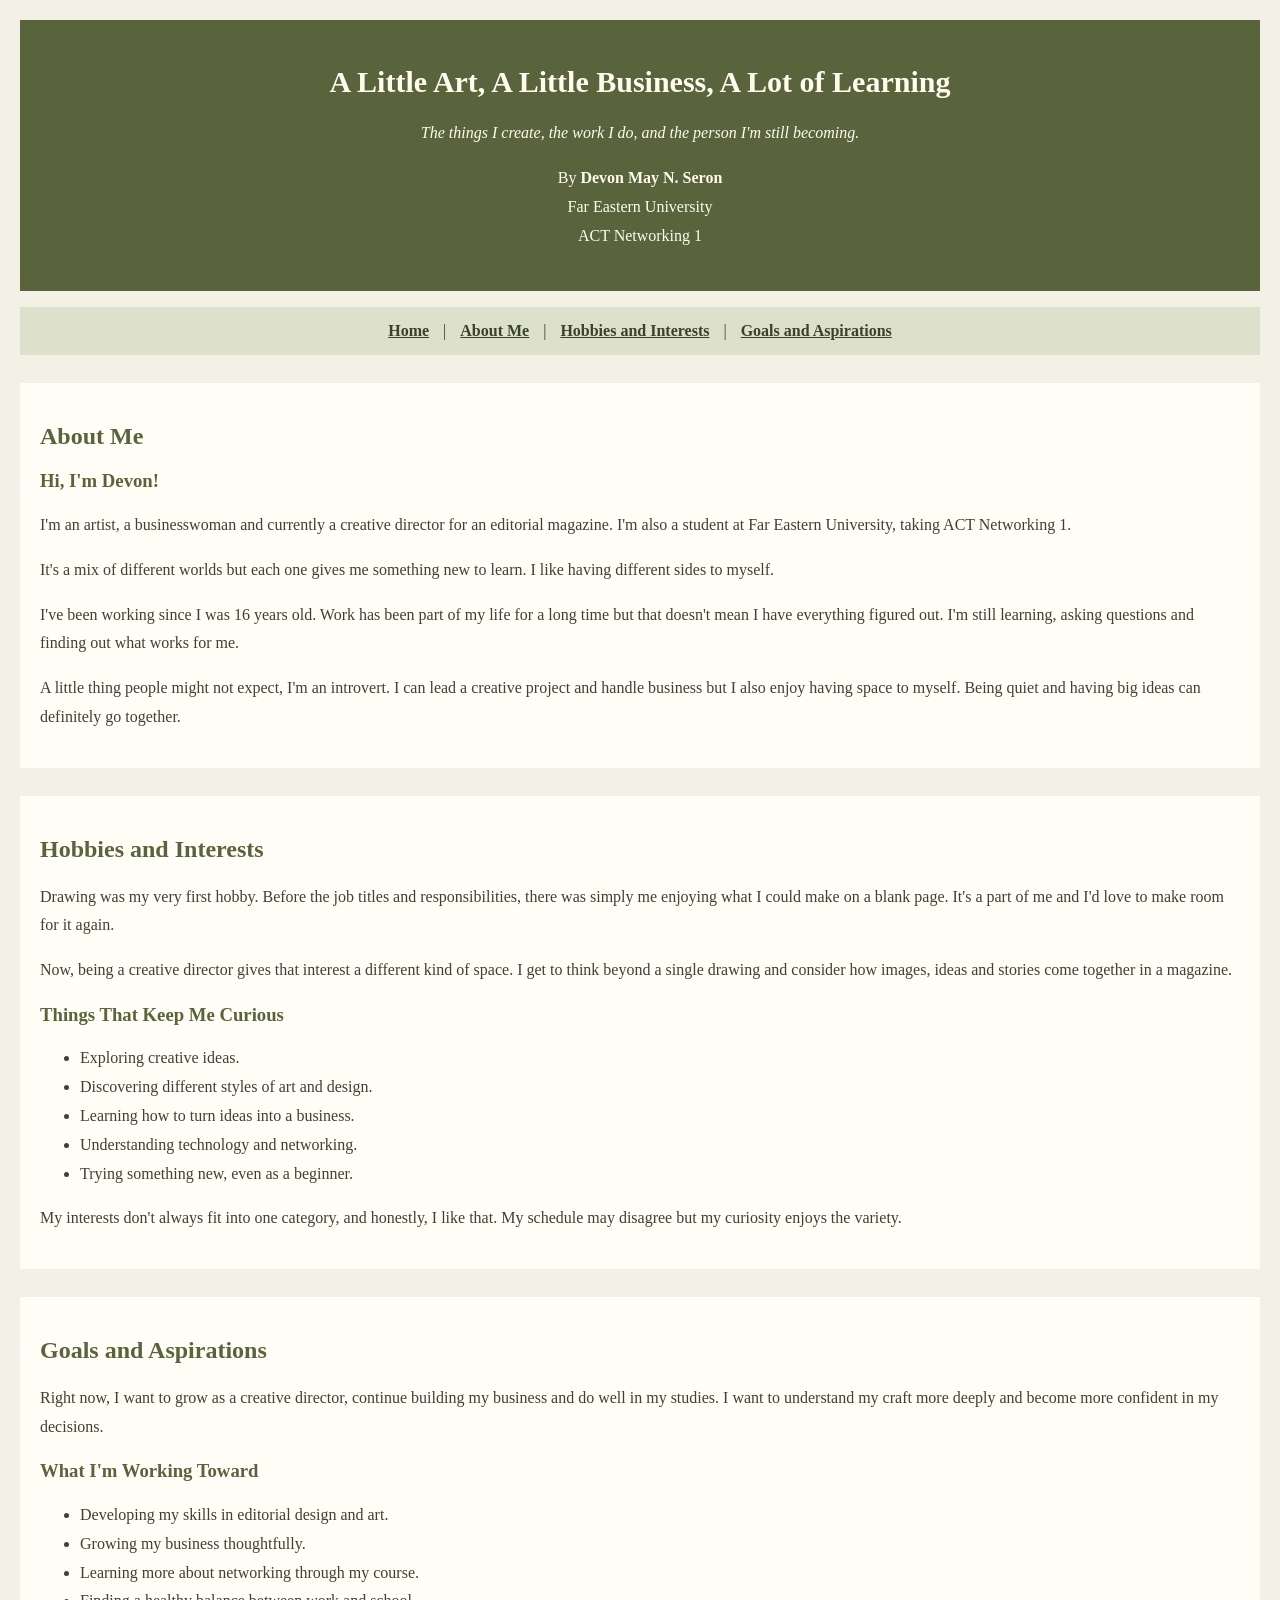
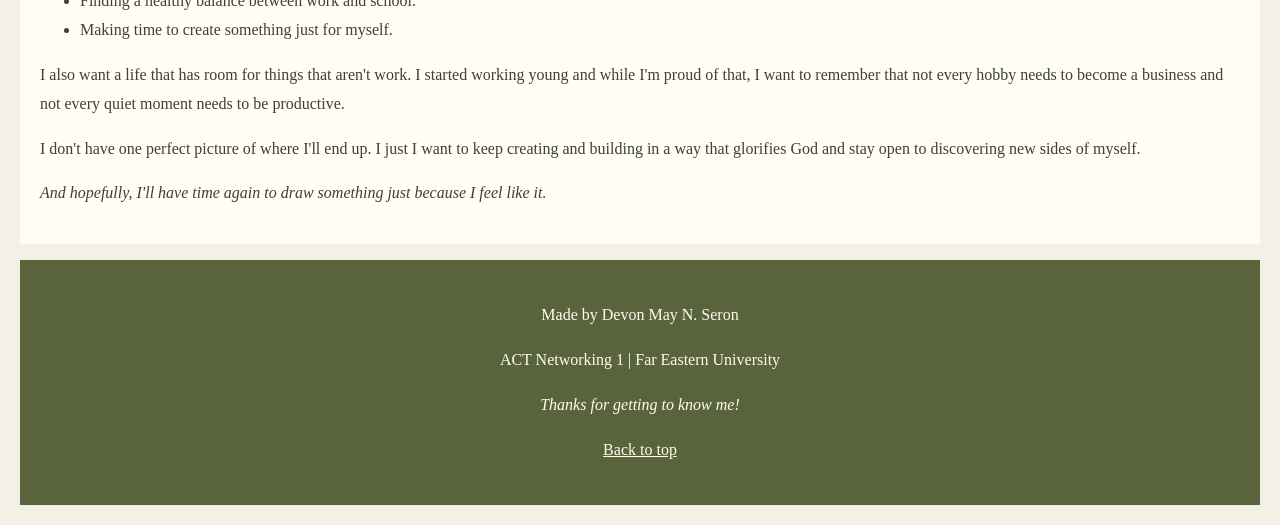
<file: personalWebpage/Devon - Blog.html>
<!DOCTYPE html>
<html lang="en">
<head>
 <meta charset="UTF-8">
 <meta name="viewport" content="width=device-width, initial-scale=1.0">
 <title>My Personal Blog</title>
 <style>
body {
  background-color: #f3f0e5;
  color: #3e4232;
  font-family: Georgia, serif;
  margin: 20px;
}
header, footer {
  background-color: #59633c;
  color: #fffbed;
  text-align: center;
  padding: 25px;
}
h1 {
  font-size: 30px;
}
h2, h3 {
  color: #59633c;
}
nav {
  background-color: #dde0ca;
  text-align: center;
  padding: 15px;
}
nav a {
  color: #394326;
  margin: 10px;
  font-weight: bold;
}
section {
  background-color: #fffdf5;
  border: 1px #b4b998;
  padding: 20px;
  margin-top: 20px;
}
.about {
  background-color: #e9ecd9;
}
p, li {
  line-height: 1.8;
}
a {
  color: #655234;
}
footer a {
  color: #fffbed;
}

.thank-you {
  font-style: italic;
}
hr {
  border: 0;
  border-top: 1px #b4b998;
}
</style>
</head>

<body>

 <header id="top">
 <h1>A Little Art, A Little Business, A Lot of Learning</h1>

 <p>
 <i>
 The things I create, the work I do,
 and the person I'm still becoming.
 </i>
 </p>

 <p>
 By <b>Devon May N. Seron</b><br>
 Far Eastern University<br>
 ACT Networking 1
 </p>
 </header>

 <hr>

 <nav aria-label="Main navigation">
 <a href="../index.html">Home</a> |
 <a href="#about">About Me</a> |
 <a href="#hobbies">Hobbies and Interests</a> |
 <a href="#goals">Goals and Aspirations</a>
 </nav>

 <hr>

 <main>

 <section id="about">
 <h2>About Me</h2>

 <h3>Hi, I'm Devon!</h3>

 <p>
 I'm an artist, a businesswoman and currently
 a creative director for an editorial magazine.
 I'm also a student at Far Eastern University,
 taking ACT Networking 1.
 </p>

 <p>
 It's a mix of different worlds but each one gives me
 something new to learn. I like having different sides
 to myself.
 </p>

 <p>
 I've been working since I was 16 years old.
 Work has been part of my life for a long time but that
 doesn't mean I have everything figured out. I'm still
 learning, asking questions and finding out what works
 for me.
 </p>

 <p>
 A little thing people might not expect,
 I'm an introvert. I can lead a creative project
 and handle business but I also enjoy having space to
 myself. Being quiet and having big ideas can definitely
 go together.
 </p>
 </section>

 <hr>

 <section id="hobbies">
 <h2>Hobbies and Interests</h2>

 <p>
 Drawing was my very first hobby. Before the job titles
 and responsibilities, there was simply me enjoying
 what I could make on a blank page. It's a part of
 me and I'd love to make room for it again.
 </p>

 <p>
 Now, being a creative director gives that interest
 a different kind of space. I get to think beyond
 a single drawing and consider how images, ideas
 and stories come together in a magazine.
 </p>

 <h3>Things That Keep Me Curious</h3>

 <ul>
 <li>Exploring creative ideas.</li>
 <li>Discovering different styles of art and design.</li>
 <li>Learning how to turn ideas into a business.</li>
 <li>Understanding technology and networking.</li>
 <li>Trying something new, even as a beginner.</li>
 </ul>

 <p>
 My interests don't always fit into one category,
 and honestly, I like that. My schedule may disagree
 but my curiosity enjoys the variety.
 </p>
 </section>

 <hr>

 <section id="goals">
 <h2>Goals and Aspirations</h2>

 <p>
 Right now, I want to grow as a creative director,
 continue building my business and do well in my
 studies. I want to understand my craft more deeply
 and become more confident in my decisions.
 </p>

 <h3>What I'm Working Toward</h3>

 <ul>
 <li>Developing my skills in editorial design and art.</li>
 <li>Growing my business thoughtfully.</li>
 <li>Learning more about networking through my course.</li>
 <li>Finding a healthy balance between work and school.</li>
 <li>Making time to create something just for myself.</li>
 </ul>

 <p>
 I also want a life that has room for things that
 aren't work. I started working young and while
 I'm proud of that, I want to remember that not
 every hobby needs to become a business and not
 every quiet moment needs to be productive.
 </p>

 <p>
 I don't have one perfect picture of where I'll
 end up. I just I want to keep creating and 
 building in a way that glorifies God and stay open
 to discovering new sides of myself.
 </p>

 <p>
 <i>
 And hopefully, I'll have time again to draw
 something just because I feel like it.
 </i>
 </p>
 </section>

 </main>

 <hr>

 <footer>
 <p>Made by Devon May N. Seron</p>
 <p>ACT Networking 1 | Far Eastern University</p>
 <p class="thank-you">Thanks for getting to know me!</p>
 <p><a href="#top">Back to top</a></p>
 </footer>

</body>
</html>
</file>
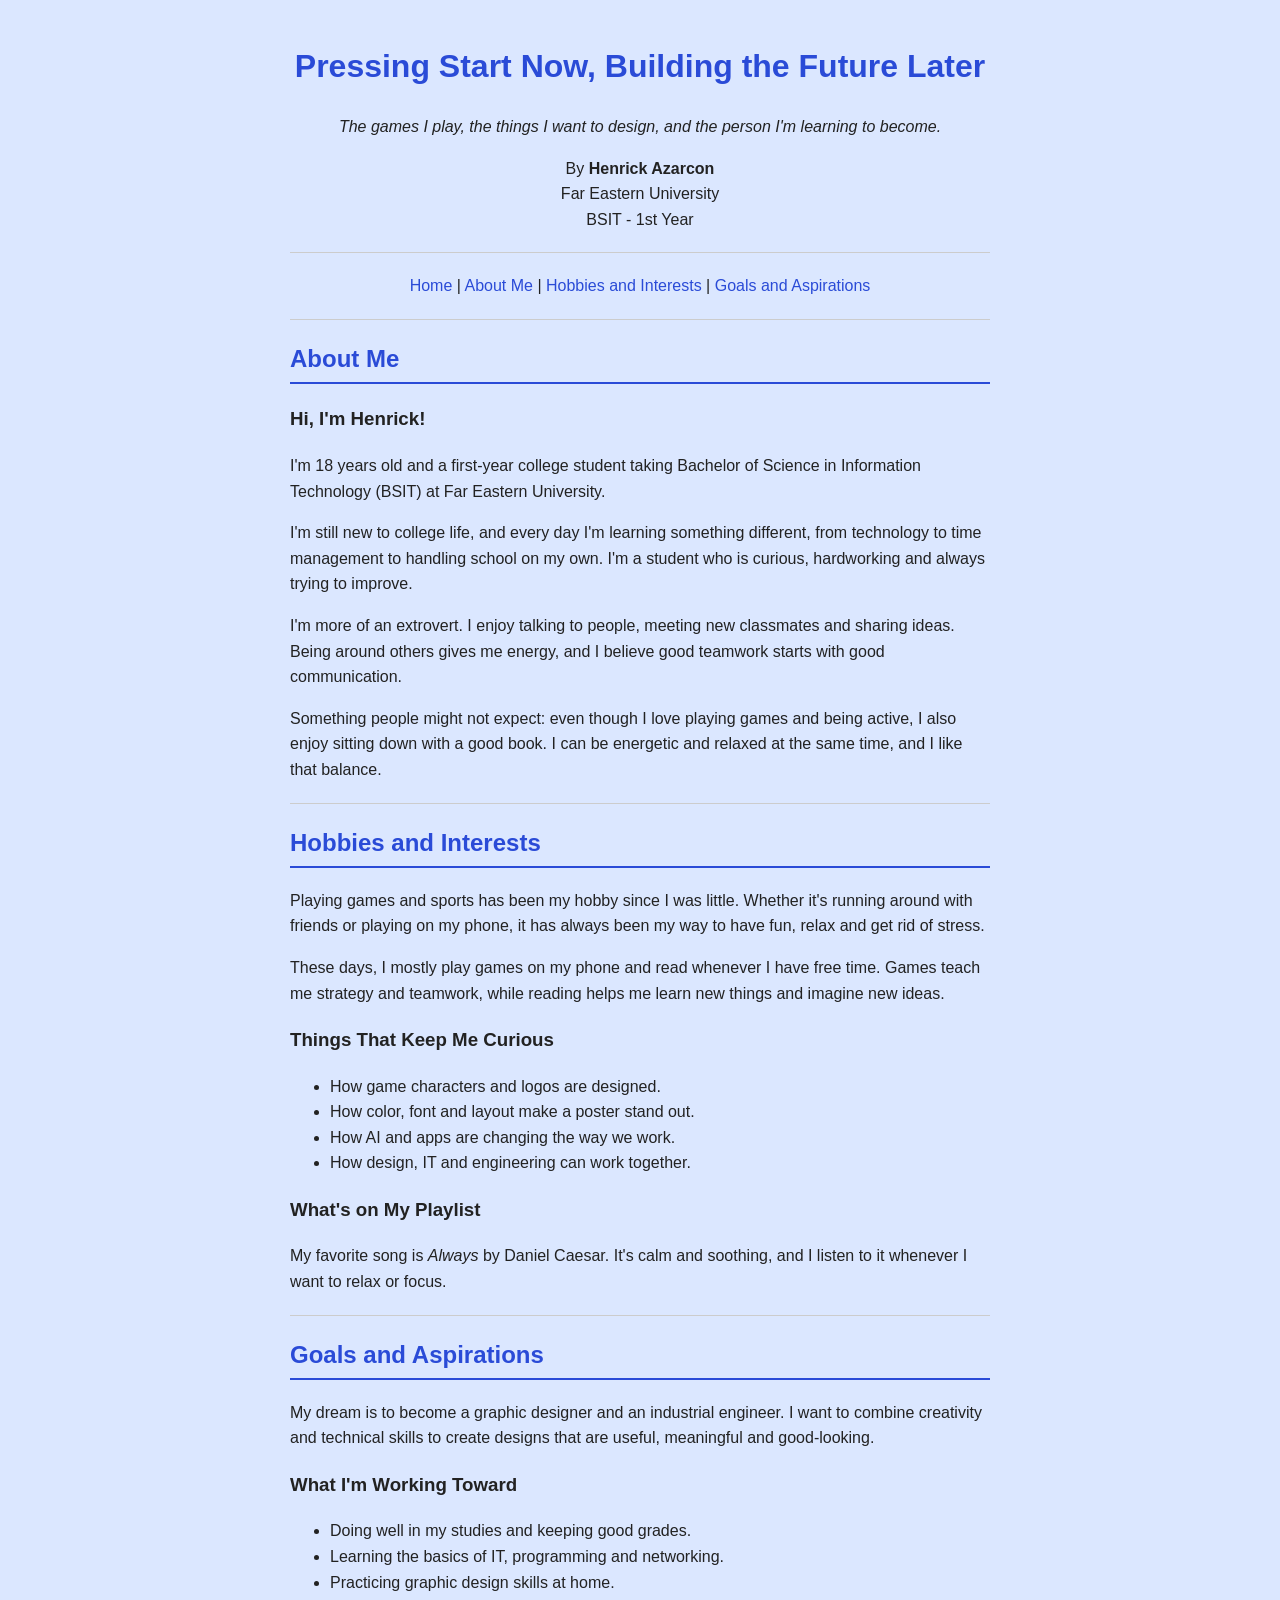
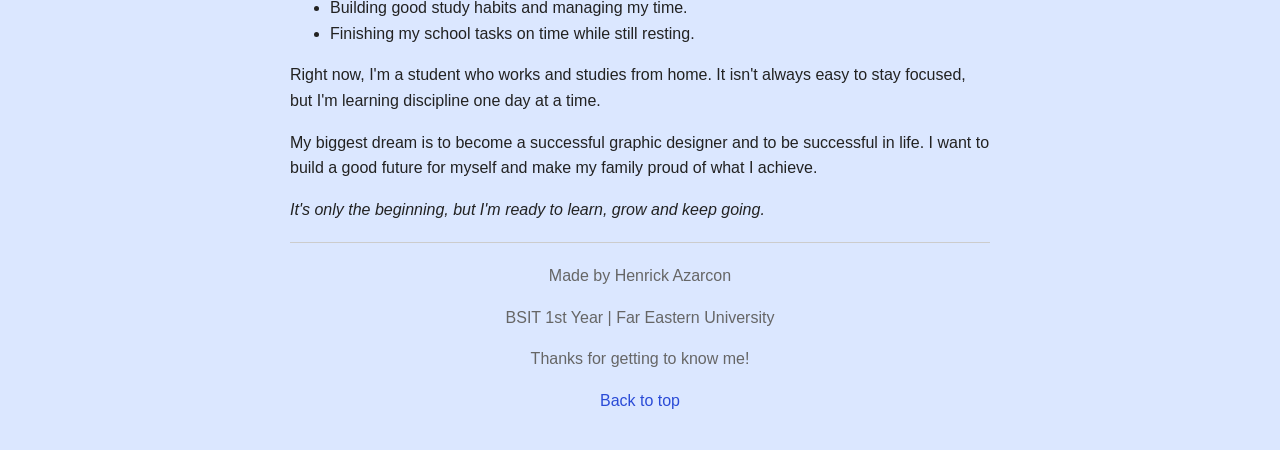
<file: personalWebpage/Henrick - Blog.html>
<!DOCTYPE html>
<html lang="en">
<head>
 <meta charset="UTF-8">
 <meta name="viewport" content="width=device-width, initial-scale=1.0">
 <title>My Personal Blog</title>
 <style>
  body {
    font-family: Arial, sans-serif;
    line-height: 1.6;
    color: #222;
    background: #dbe7ff;
    max-width: 700px;
    margin: 0 auto;
    padding: 20px;
  }

  header {
    text-align: center;
  }

  h1 {
    color: #2a4bd7;
  }

  h2 {
    color: #2a4bd7;
    border-bottom: 2px solid #2a4bd7;
    padding-bottom: 4px;
  }

  nav {
    text-align: center;
  }

  a {
    color: #2a4bd7;
    text-decoration: none;
  }

  a:hover {
    text-decoration: underline;
  }

  hr {
    border: none;
    border-top: 1px solid #ccc;
    margin: 20px 0;
  }

  footer {
    text-align: center;
    color: #666;
  }
 </style>
</head>

<body>

 <header id="top">
 <h1>Pressing Start Now, Building the Future Later</h1>

 <p>
 <i>
 The games I play, the things I want to design,
 and the person I'm learning to become.
 </i>
 </p>

 <p>
 By <strong>Henrick Azarcon</strong><br>
 Far Eastern University<br>
 BSIT - 1st Year
 </p>
 </header>

 <hr>

 <nav aria-label="Main navigation">
 <a href="../index.html">Home</a> |
 <a href="#about">About Me</a> |
 <a href="#hobbies">Hobbies and Interests</a> |
 <a href="#goals">Goals and Aspirations</a>
 </nav>

 <hr>

 <main>

 <section id="about">
 <h2>About Me</h2>

 <h3>Hi, I'm Henrick!</h3>

 <p>
 I'm 18 years old and a first-year college student
 taking Bachelor of Science in Information Technology
 (BSIT) at Far Eastern University.
 </p>

 <p>
 I'm still new to college life, and every day I'm learning
 something different, from technology to time management
 to handling school on my own. I'm a student who is
 curious, hardworking and always trying to improve.
 </p>

 <p>
 I'm more of an extrovert. I enjoy talking to people,
 meeting new classmates and sharing ideas. Being around
 others gives me energy, and I believe good teamwork
 starts with good communication.
 </p>

 <p>
 Something people might not expect: even though I love
 playing games and being active, I also enjoy sitting
 down with a good book. I can be energetic and relaxed
 at the same time, and I like that balance.
 </p>
 </section>

 <hr>

 <section id="hobbies">
 <h2>Hobbies and Interests</h2>

 <p>
 Playing games and sports has been my hobby since I was
 little. Whether it's running around with friends or
 playing on my phone, it has always been my way to have fun,
 relax and get rid of stress.
 </p>

 <p>
 These days, I mostly play games on my phone and read
 whenever I have free time. Games teach me strategy and
 teamwork, while reading helps me learn new things and
 imagine new ideas.
 </p>

 <h3>Things That Keep Me Curious</h3>

 <ul>
 <li>How game characters and logos are designed.</li>
 <li>How color, font and layout make a poster stand out.</li>
 <li>How AI and apps are changing the way we work.</li>
 <li>How design, IT and engineering can work together.</li>
 </ul>

 <h3>What's on My Playlist</h3>

 <p>
 My favorite song is <i>Always</i> by Daniel Caesar.
 It's calm and soothing, and I listen to it whenever
 I want to relax or focus.
 </p>
 </section>

 <hr>

 <section id="goals">
 <h2>Goals and Aspirations</h2>

 <p>
 My dream is to become a graphic designer and an industrial
 engineer. I want to combine creativity and technical skills
 to create designs that are useful, meaningful and
 good-looking.
 </p>

 <h3>What I'm Working Toward</h3>

 <ul>
 <li>Doing well in my studies and keeping good grades.</li>
 <li>Learning the basics of IT, programming and networking.</li>
 <li>Practicing graphic design skills at home.</li>
 <li>Building good study habits and managing my time.</li>
 <li>Finishing my school tasks on time while still resting.</li>
 </ul>

 <p>
 Right now, I'm a student who works and studies from home.
 It isn't always easy to stay focused, but I'm learning
 discipline one day at a time.
 </p>

 <p>
 My biggest dream is to become a successful graphic designer
 and to be successful in life. I want to build a good future
 for myself and make my family proud of what I achieve.
 </p>

 <p>
 <i>
 It's only the beginning, but I'm ready to learn,
 grow and keep going.
 </i>
 </p>
 </section>

 </main>

 <hr>

 <footer>
 <p>Made by Henrick Azarcon</p>
 <p>BSIT 1st Year | Far Eastern University</p>
 <p>Thanks for getting to know me!</p>
 <p><a href="#top">Back to top</a></p>
 </footer>

</body>
</html>
</file>
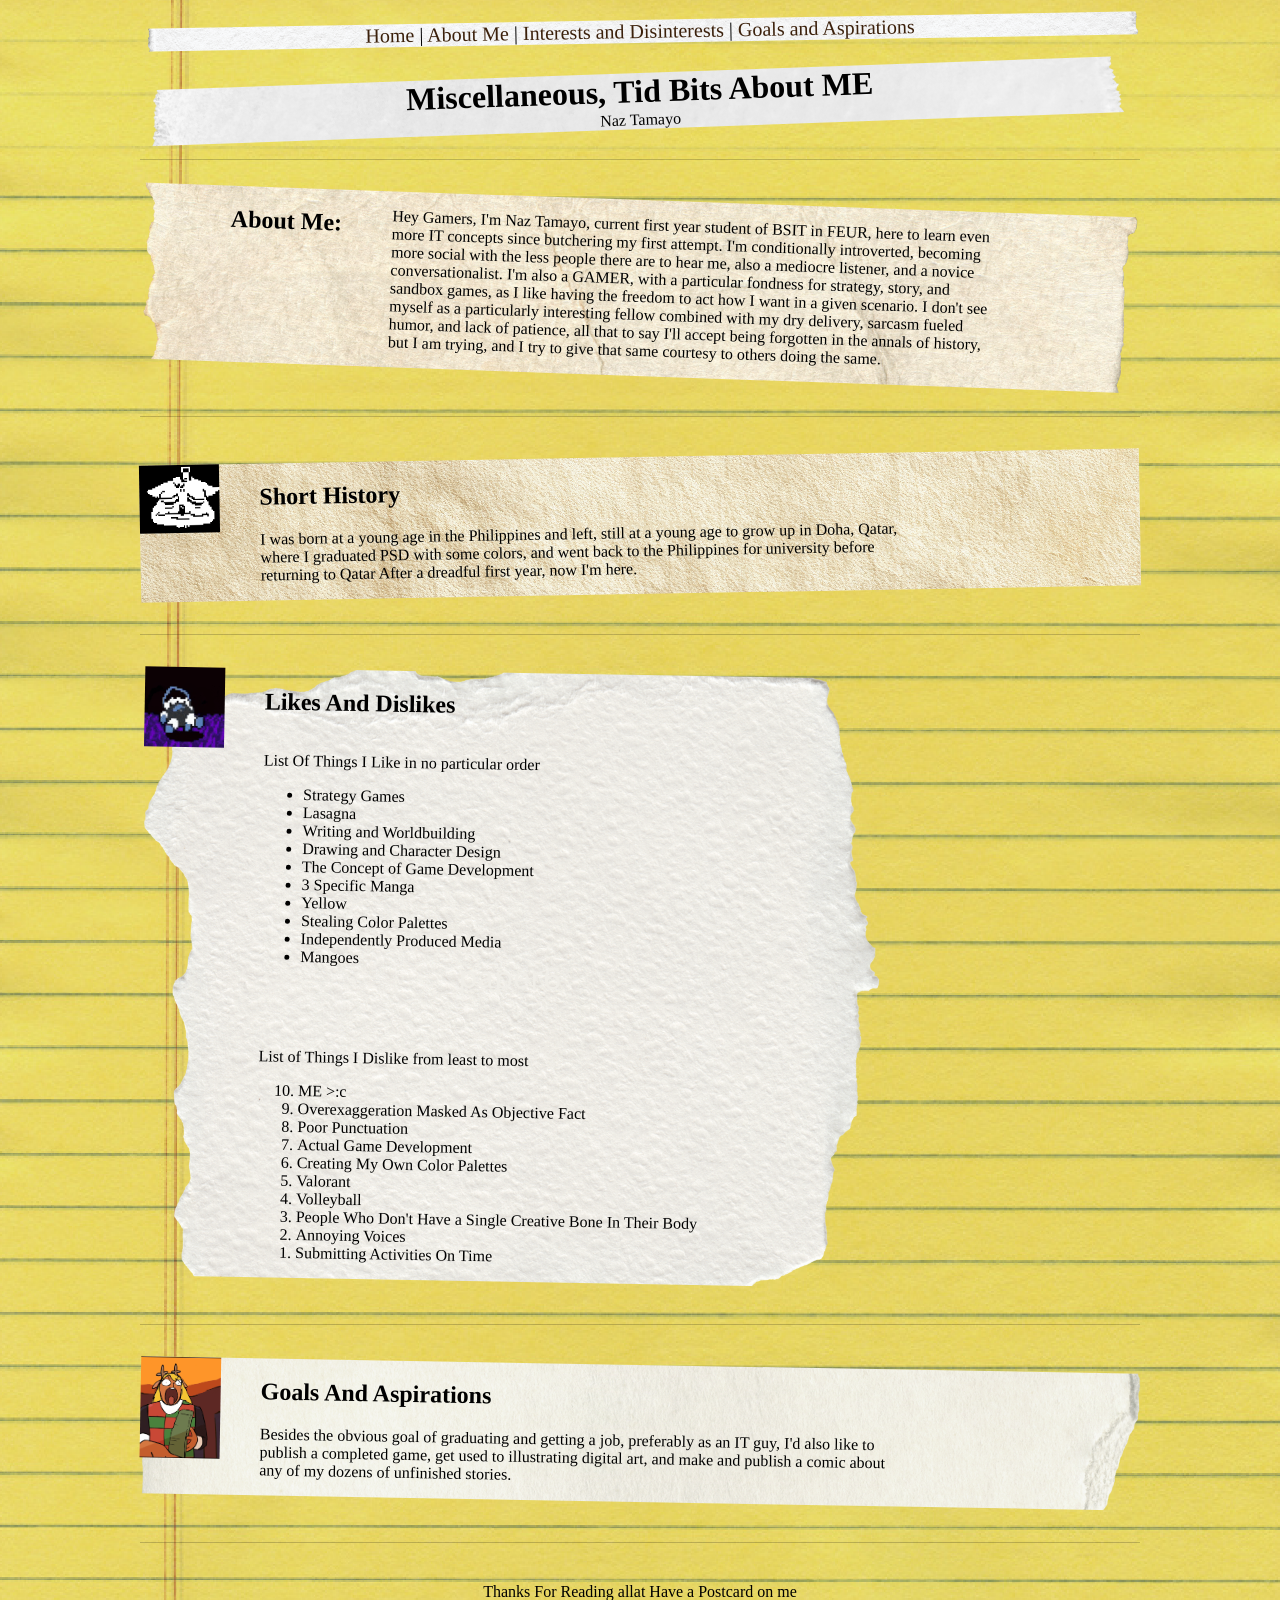
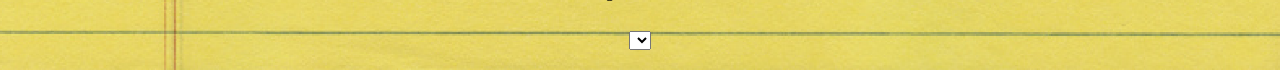
<file: personalWebpage/Tamayo - Blog.html>
<!DOCTYPE html>
<html lang="en">
<head>
    <meta charset="UTF-8">
    <meta name="viewport" content="width=device-width, initial-scale=1.0">
    <title>tmablogs now hehehehe</title>
    <style>
        body, html {
            background-image: url('blogRelatedImages/yellowbg.png');
            background-size: cover;
            background-position: center;
            background-repeat: no-repeat;
            margin: 0;
            padding: 0;
            min-height: 100vh;
        }

        .main-c {
            max-width: 1000px;
            margin: 0 auto;
            padding: 20px;
        }


        .header-c {
            margin: 30px 0;
            background-image: url('blogRelatedImages/paper3.png');
            background-size: cover;
            background-position: left;
            rotate: -2deg;
        }


        .header-c p {
            margin-top: -20px;
        }


        .body-c {
            display: flex;
            align-items: flex-start;
            gap: 40px;
            margin: 40px 0;
            text-align: left;
        }

        .body-c img {
            flex-shrink: 0;
            width: 80px;
            height: auto;
        }


        .body-c .THEtext {
            flex-grow: 1;
            max-width: 650px;
        }
        
        .histry{
            background-image: url('blogRelatedImages/paper1.png');
            background-size: cover;
            background-position: center;
            rotate: -1deg;
        }
        .liksnshi{
            background-image: url('blogRelatedImages/paper7.png');
            background-size: cover;
            background-position: left;
            rotate: 1deg;
        }
        .gol{
            background-image: url('blogRelatedImages/paper5.png');
            background-size: cover;
            background-position: left;
            rotate: 1deg;
        }

        .about-row {
            display: flex;
            align-items: flex-start;
            gap: 50px;
            margin: 40px 0;
            text-align: left;
            background-image: url('blogRelatedImages/paper2.png');
            background-size: cover;
            background-position: center;
            rotate: 2deg;
        }


        .about-title {
            min-width: 200px;
            text-align: right;
        }


        .about-text {
            max-width: 600px;
        }


        .likes-dislikes {
            display: flex;
            gap: 50px;
            flex-wrap: wrap;
            text-align: left;
            margin-top: 15px;
        }

        hr {
            width: 100%;
            border: 0;
            border-top: 1px solid rgba(0, 0, 0, 0.2);
            margin: 30px 0;
        }

        .hideytext {
            color: rgba(228, 211, 95, 0.5);
            font-size: smaller;
            margin-top: -15px;
        }

        .postcard-open,
        .postcard-open::picker(select) {
            appearance: base-select;
            width: 1000px;
        }
        .postcard-open option::checkmark{
            display: none;
        }
        .postcard-open img {
            height: 500px;
            width: auto;
            max-width: 100%;
        }

        .nav-bar{
            background-image: url('blogRelatedImages/paper4.png');
            background-size: cover;
            background-position: left;
            rotate: -1deg;
            font-size: 20px;
        }
        .nav-bar a{
            text-decoration: none;
            color: rgba(59, 32, 11, 1);
        }
    </style>
</head>
<body>


<div class="main-c">
    <center>
            <nav class="nav-bar">
                <a href="../index.html">Home </a>|
                <a href="#about">About Me</a> |
                <a href="#hobbies">Interests and Disinterests</a> |
                <a href="#goals">Goals and Aspirations</a>
            </nav>
        <div class="header-c">
            <header>
                <h1>Miscellaneous, Tid Bits About ME</h1>
                <p>Naz Tamayo</p>
            </header>
        </div>
       
        <hr>
       
        <!-- ABOUT ME ----------------------------------------------------------->
        <div id="about" class="about-row">
            <div class="about-title">
                <h2>About Me:</h2>
            </div>
            <div class="about-text">
                <p>
                    Hey Gamers, I'm Naz Tamayo, current first year student of BSIT in FEUR, here to learn even more
                    IT concepts since butchering my first attempt. I'm conditionally introverted, becoming more social
                    with the less people there are to hear me, also a mediocre listener, and a novice conversationalist.
                    I'm also a GAMER, with a particular fondness for strategy, story, and sandbox games, as I like having
                    the freedom to act how I want in a given scenario. I don't see myself as a particularly interesting fellow
                    combined with my dry delivery, sarcasm fueled humor, and lack of patience, all that to say I'll accept being
                    forgotten in the annals of history, but I am trying, and I try to give that same courtesy to others doing the same.
                </p>
            </div>
        </div>
       
        <hr>


        <!-- HISTORY---------------------------------------------------------->
        <div class="histry">
            <div class="body-c">
                <img src="blogRelatedImages/sad.png" alt="road-salt icon">
                <div class="THEtext">
                    <h2>Short History</h2>
                    <p>
                        I was born at a young age in the Philippines and left, still at a young age to grow up in Doha, Qatar,
                        where I graduated PSD with some colors, and went back to the Philippines for university before returning to Qatar
                        After a dreadful first year, now I'm here.
                    </p>
                </div>
            </div>
        </div> 

        <hr>


        <!-- LIKES AND DISLIKES ------------------------------------------------->
        <div id="hobbies" class="liksnshi">
        <div class="body-c">
            <img src="blogRelatedImages/unrelatedgif1.gif" alt="road-salt icon">
            <div class="THEtext">
                <h2>Likes And Dislikes</h2>
                <div class="likes-dislikes">
                    <div>
                        <p>List Of Things I Like in no particular order</p>
                        <ul>
                            <li>Strategy Games</li>
                            <li>Lasagna</li>
                            <li>Writing and Worldbuilding</li>
                            <li>Drawing and Character Design</li>
                            <li>The Concept of Game Development</li>
                            <li>3 Specific Manga</li>
                            <li>Yellow</li>
                            <li>Stealing Color Palettes</li>
                            <li>Independently Produced Media</li>
                            <li>Mangoes</li>
                        </ul>
                    </div>
                    <div>
                        <p>List of Things I Dislike from least to most</p>
                        <ol reversed>
                            <li>ME >:c</li>
                            <li>Overexaggeration Masked As Objective Fact</li>
                            <li>Poor Punctuation</li>
                            <li>Actual Game Development</li>
                            <li>Creating My Own Color Palettes</li>
                            <li>Valorant</li>
                            <li>Volleyball</li>
                            <li>People Who Don't Have a Single Creative Bone In Their Body</li>
                            <li>Annoying Voices</li>
                            <li>Submitting Activities On Time</li>
                        </ol>
                    </div>
                </div>
            </div>
        </div>
        </div>

        <hr>


        <!-- GOALS AND ASPIRATIONS --------------------------------------------------------------------->
        <div id="goals" class="gol">
        <div class="body-c">
            <img src="blogRelatedImages/unrelatedgif2.gif" alt="road-salt icon">
            <div class="THEtext">
                <h2>Goals And Aspirations</h2>
                <p>
                    Besides the obvious goal of graduating and getting a job, preferably as an IT guy,
                    I'd also like to publish a completed game, get used to illustrating digital art, and
                    make and publish a comic about any of my dozens of unfinished stories.
                </p>
            </div>
        </div>
        </div>

        <hr>

        <!-- POSTCARD ------------------------------------------------------------------------------------>
        <div style="margin-top: 40px;">
            <p>Thanks For Reading allat Have a Postcard on me</p>
            <p class="hideytext">that I made for nstp</p>
            <select class="postcard-open">
                    <option value="us">
                    <img src="blogRelatedImages/postcard.png" class="postcard-img" alt="Postcard made for nstp">
                </option>
        </div>
        

    </center>
</div>


</body>
</html>
</file>
